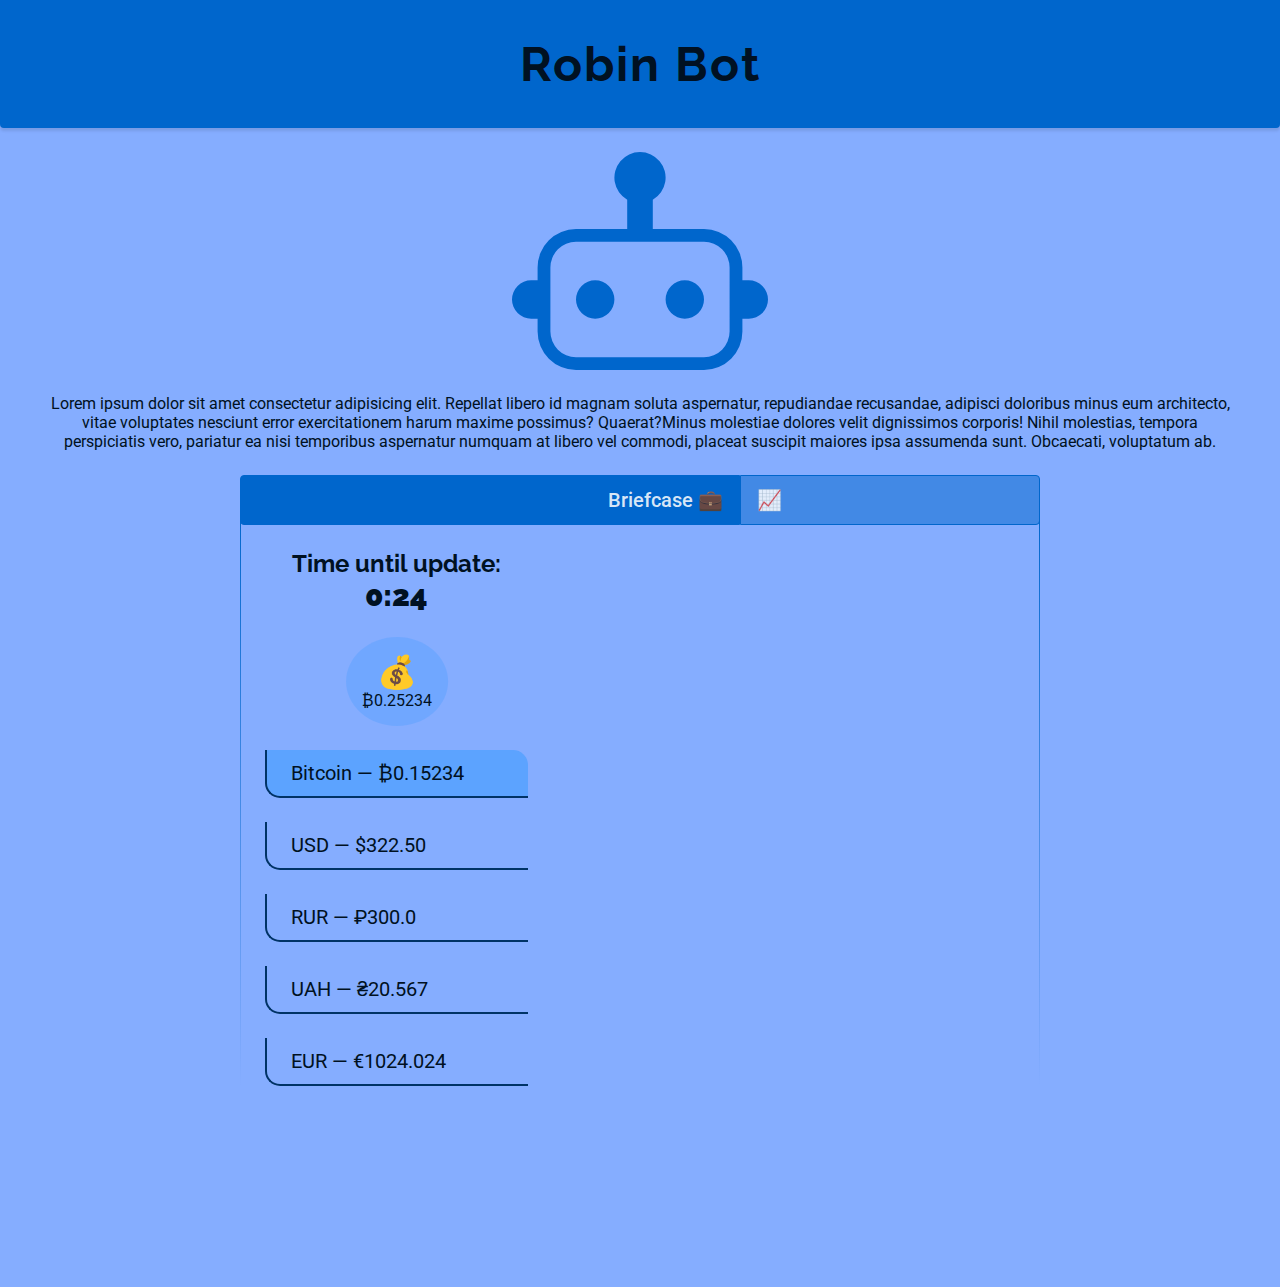
<file: RobinBot_frontend/index.html>
<!DOCTYPE html>
<html lang="en">
<head>
    <meta charset="UTF-8">
    <meta name="viewport" content="width=device-width, initial-scale=1.0">
    <meta http-equiv="X-UA-Compatible" content="ie=edge">

    <link href="https://fonts.googleapis.com/css?family=Raleway:700,900|Roboto:400,700" rel="stylesheet">
    <link rel="stylesheet" href="styles.css">

    <script src="https://code.highcharts.com/highcharts.js"></script>
    <script src="tabs.js"></script>
    <script src="briefcase.js"></script>

    <title>Robin bot</title>
</head>
<body>
    <header>
        <h1 class="page-head-text">Robin Bot</h1>
    </header>

    <main>
        <img class="main-logo" src="bot.svg" alt="Robin Bot">
        <p class="main-description">Lorem ipsum dolor sit amet consectetur adipisicing elit. Repellat libero id magnam soluta aspernatur, repudiandae recusandae, adipisci doloribus minus eum architecto, vitae voluptates nesciunt error exercitationem harum maxime possimus? Quaerat?Minus molestiae dolores velit dignissimos corporis! Nihil molestias, tempora perspiciatis vero, pariatur ea nisi temporibus aspernatur numquam at libero vel commodi, placeat suscipit maiores ipsa assumenda sunt. Obcaecati, voluptatum ab.</p>

        <section class="tabs">
            <div class="tab-headers">
                <div id="briefcase" class="tab-header" data-text="Briefcase 💼" data-icon="💼" data-active="true">Briefcase 💼</div>
                <div id="cross" class="tab-header" data-text="📈 Cross-Corellation" data-icon="📈">📈</div>
            </div>

            <div class="tab-content briefcase-container" data-for="briefcase">
                <div class="briefcase-currency-buttons">
                    <h2 class="timer">Time until update: <b>0:24</b></h2>
                    <button class="btn-currency-sum" data-currency="Summary">₿0.25234</button>
                    <button class="btn-currency" data-active="true" data-currency="Bitcoin">Bitcoin — ₿0.15234</button>
                    <button class="btn-currency" data-currency="USD">USD — $322.50</button>
                    <button class="btn-currency" data-currency="RUR">RUR — ₽300.0</button>
                    <button class="btn-currency" data-currency="UAH">UAH — ₴20.567</button>
                    <button class="btn-currency" data-currency="EUR">EUR — €1024.024</button>
                </div>
                
                <div class="currency-chart" id="currency-chart"></div>
            </div>

            <div class="tab-content" data-for="cross">
                cross content
            </div>
        </section>
    </main>
</body>
</html>
</file>
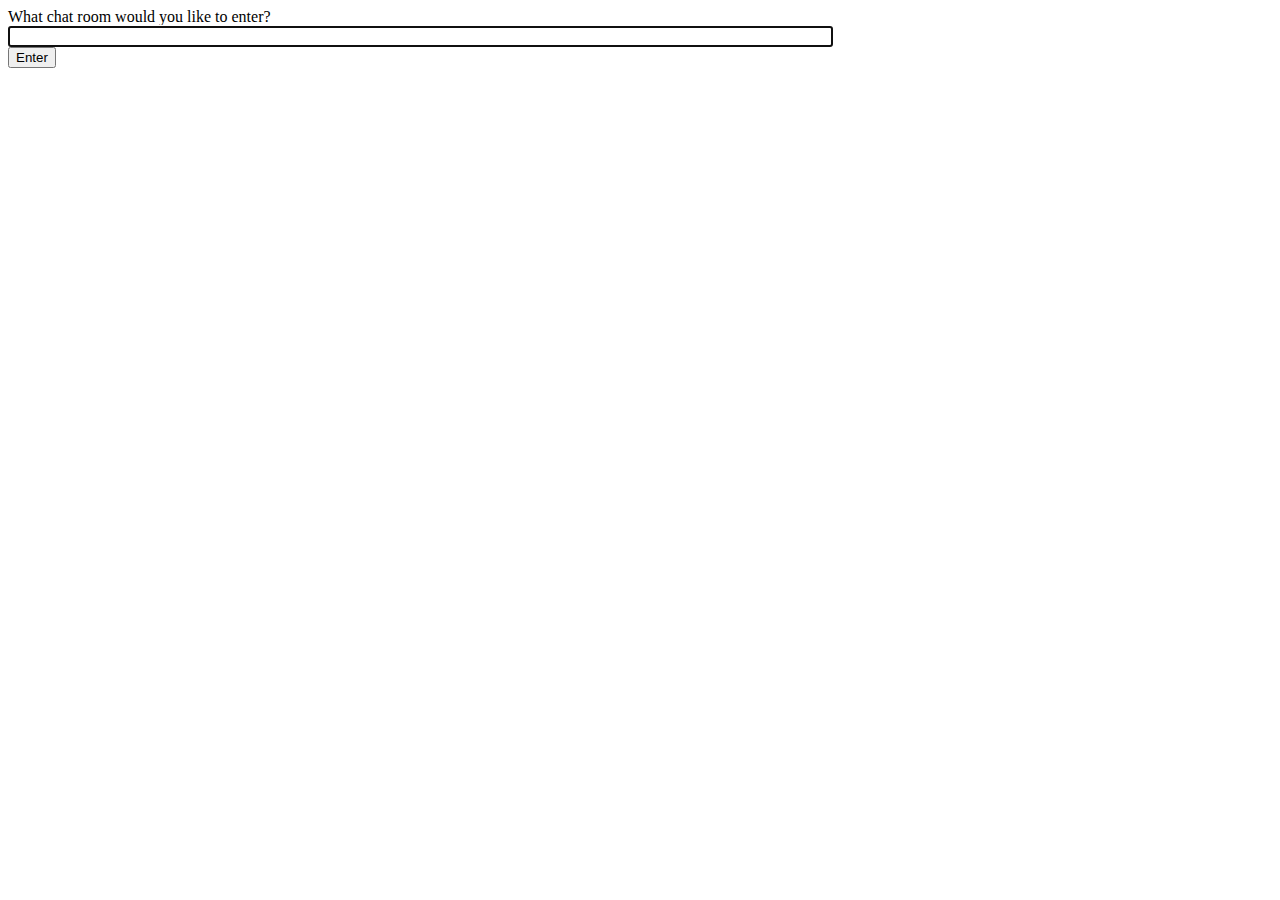
<file: RobinBot_backend/templates/index.html>
<!-- chat/templates/chat/index.html -->
<!DOCTYPE html>
<html>
<head>
    <meta charset="utf-8"/>
    <title>Chat Rooms</title>
</head>
<body>
    What chat room would you like to enter?<br/>
    <input id="room-name-input" type="text" size="100"/><br/>
    <input id="room-name-submit" type="button" value="Enter"/>

    <script>
        document.querySelector('#room-name-input').focus();
        document.querySelector('#room-name-input').onkeyup = function(e) {
            if (e.keyCode === 13) {  // enter, return
                document.querySelector('#room-name-submit').click();
            }
        };

        document.querySelector('#room-name-submit').onclick = function(e) {
            var roomName = document.querySelector('#room-name-input').value;
            window.location.pathname = '/chat/' + roomName + '/';
        };
    </script>
</body>
</html>
</file>
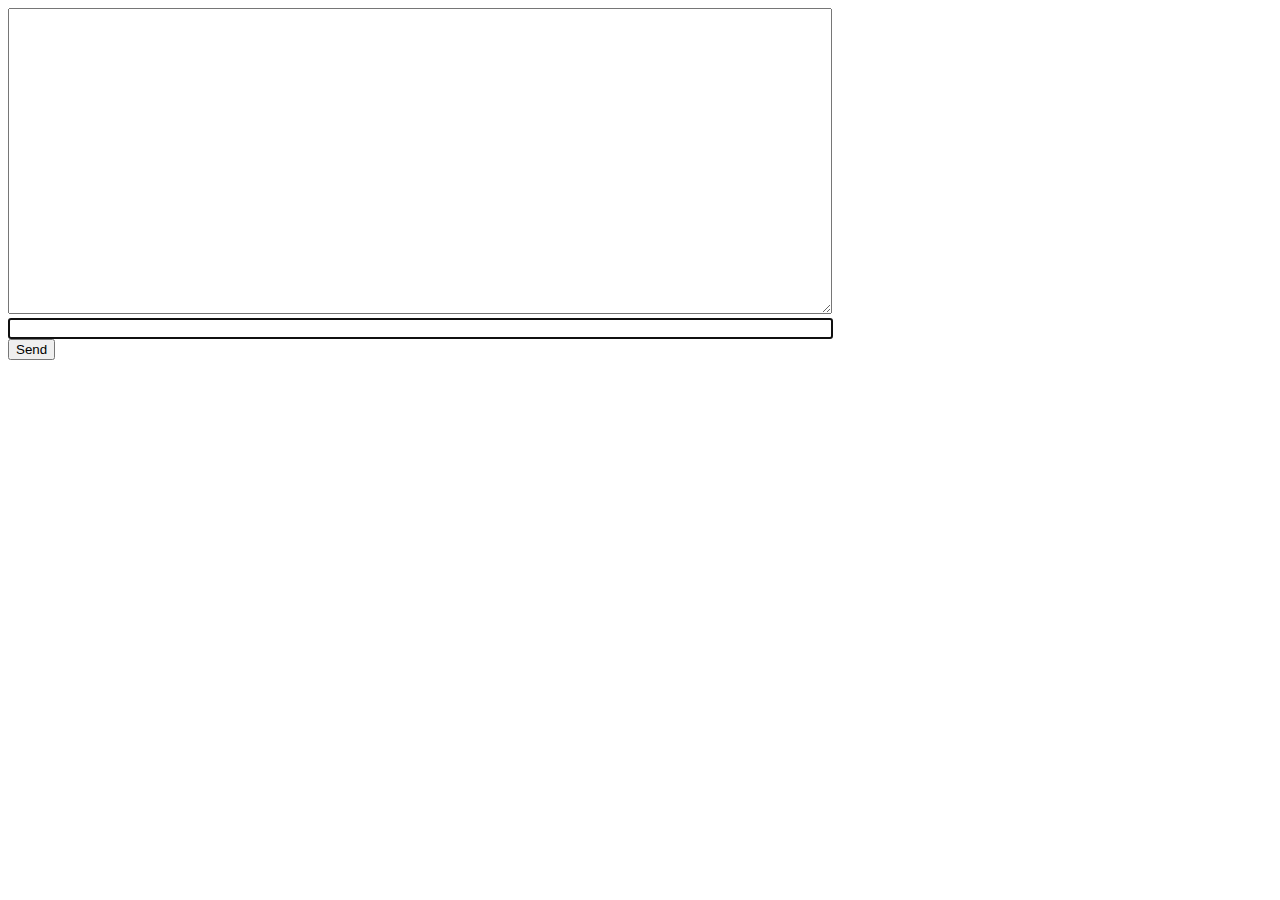
<file: RobinBot_backend/templates/dataChannel.html>
<!-- chat/templates/chat/room.html -->
<!DOCTYPE html>
<html>
<head>
    <meta charset="utf-8"/>
    <title>Chat Room</title>
</head>
<body>
    <textarea id="chat-log" cols="100" rows="20"></textarea><br/>
    <input id="chat-message-input" type="text" size="100"/><br/>
    <input id="chat-message-submit" type="button" value="Send"/>
</body>
<script>

    var chatSocket = new WebSocket('ws://' + window.location.host + '/dataChannel/');
    //alert('ws://' + window.location.host + '/dataChannel/')
    chatSocket.onmessage = function(e) {
        //alert("here")
        var data = JSON.parse(e.data);
        var message = data['text'];
    };

    chatSocket.onclose = function(e) {
        console.error('Chat socket closed unexpectedly');
    };

    document.querySelector('#chat-message-input').focus();
    document.querySelector('#chat-message-input').onkeyup = function(e) {
        if (e.keyCode === 13) {  // enter, return
            document.querySelector('#chat-message-submit').click();
        }
    };

    document.querySelector('#chat-message-submit').onclick = function(e) {
        var messageInputDom = document.querySelector('#chat-message-input');
        var message = messageInputDom.value;
        chatSocket.send(JSON.stringify({
            'data': message
        }));

        messageInputDom.value = '';
    };
</script>
</html>
</file>
<file: RobinBot_frontend/styles.css>
* {
    box-sizing: border-box !important;
}

html {
    --font-color: #001122;
    --background: rgba(102, 153, 255, 0.8);
    --accent: #0066CC;

    background: #fff;
    color: var(--font-color);
}

body {
    margin: 0;
    max-width: 1445px;
    background: var(--background);
    margin: auto;
    font-family: 'Roboto', sans-serif;
    min-height: 100vh;
    padding-bottom: 200px;
}

header {
    text-align: center;
    height: 128px;
    background: var(--accent);
    border-radius: 0 0 4px 4px;
    box-shadow: 0 3px 3px rgba(0, 0, 0, 0.1);
}

h1, h2, h3, h4, h5, h6 {
    margin: 0;
    font-family: 'Raleway', sans-serif;
}

.page-head-text {
    line-height: 128px;
    font-weight: bold;
    font-size: 48px;
    letter-spacing: 2px;
}

.main-logo {
    display: block;
    width: 256px;
    margin: auto;
    padding-top: 24px;
}

.main-description {
    width: 1200px;
    margin: 24px auto;
    text-align: center;
}

.tab-headers {
    display: flex;
}

.tab-header {
    position: relative;
    line-height: 48px;
    border: 1px solid #0066CC;
    font-size: 20px;
    font-weight: 500;
    background: rgba(0, 102, 204, 0.5);
    width: 300px;
    color: rgba(255, 255, 255, 0.85);
    transition: width 0.25s;
    white-space: nowrap;
    cursor: pointer;
    overflow: hidden;
    z-index: 1;
}

.tab-header[data-active="true"] {
    width: 500px;
    background: rgb(0, 102, 204);
}

.tab-header:not([data-active="true"]):hover {
    background: rgba(0, 102, 204, 0.75);
}

.tab-header:first-child {
    border-radius: 4px 0 0 4px;
    text-align: end;
    padding-right: 16px;
}

.tab-header:last-child {
    border-radius: 0 4px 4px 0;
    padding-left: 16px;
}

.tabs {
    width: 800px;
    margin: auto;
    overflow: hidden;
}

.tab-content {
    position: relative;
    border: 1px solid;
    border-image: linear-gradient(to bottom, #0066CC, #fff0);
    border-image-slice: 1;
    border-top: none;
    padding-top: 1em;
    margin-top: -1em;
}

.briefcase-container {
    display: flex;
}

.briefcase-currency-buttons {
    flex-basis: 33%;
}

.btn-currency {
    all: unset;
    display: block;
    height: 48px;
    margin-top: 24px;
    margin-left: 24px;
    padding-left: 24px;
    width: 100%;
    border-radius: 0 0.75em 0 0.75em;
    font-size: 20px;
    border: 2px solid #003366;
    cursor: pointer;
    transition: background-color 0.25s;
    border-top: none;
    border-right: none;
}

.btn-currency:hover {
    background: rgba(51, 153, 255, 0.25);
}

.btn-currency[data-active="true"] {
    background: rgba(51, 153, 255, 0.5);
}

.currency-chart {
    flex-basis: 55%;
    margin-left: auto;
    margin-top: 24px;
    margin-right: 24px;
}

.btn-currency-sum {
    all: unset;
    text-align: center;
    white-space: pre;
    margin-top: 24px;
    margin-left: calc(50% + 24px);
    padding: 1em;
    border-radius: 50%;
    background: rgba(51, 153, 255, 0.25);
    transform: translateX(-50%);
    cursor: pointer;
}

.btn-currency-sum:hover {
    background: rgba(51, 153, 255, 0.375);
}

.btn-currency-sum[data-active="true"] {
    background: rgba(51, 153, 255, 0.5);
}

.btn-currency-sum::before {
    content: '💰\A';
    font-size: 32px;
}

.timer {
    margin-top: 24px;
    margin-left: 24px;
    text-align: center;
    width: 100%;
}

.timer b {
    font-size: 1.25em;
}
</file>
